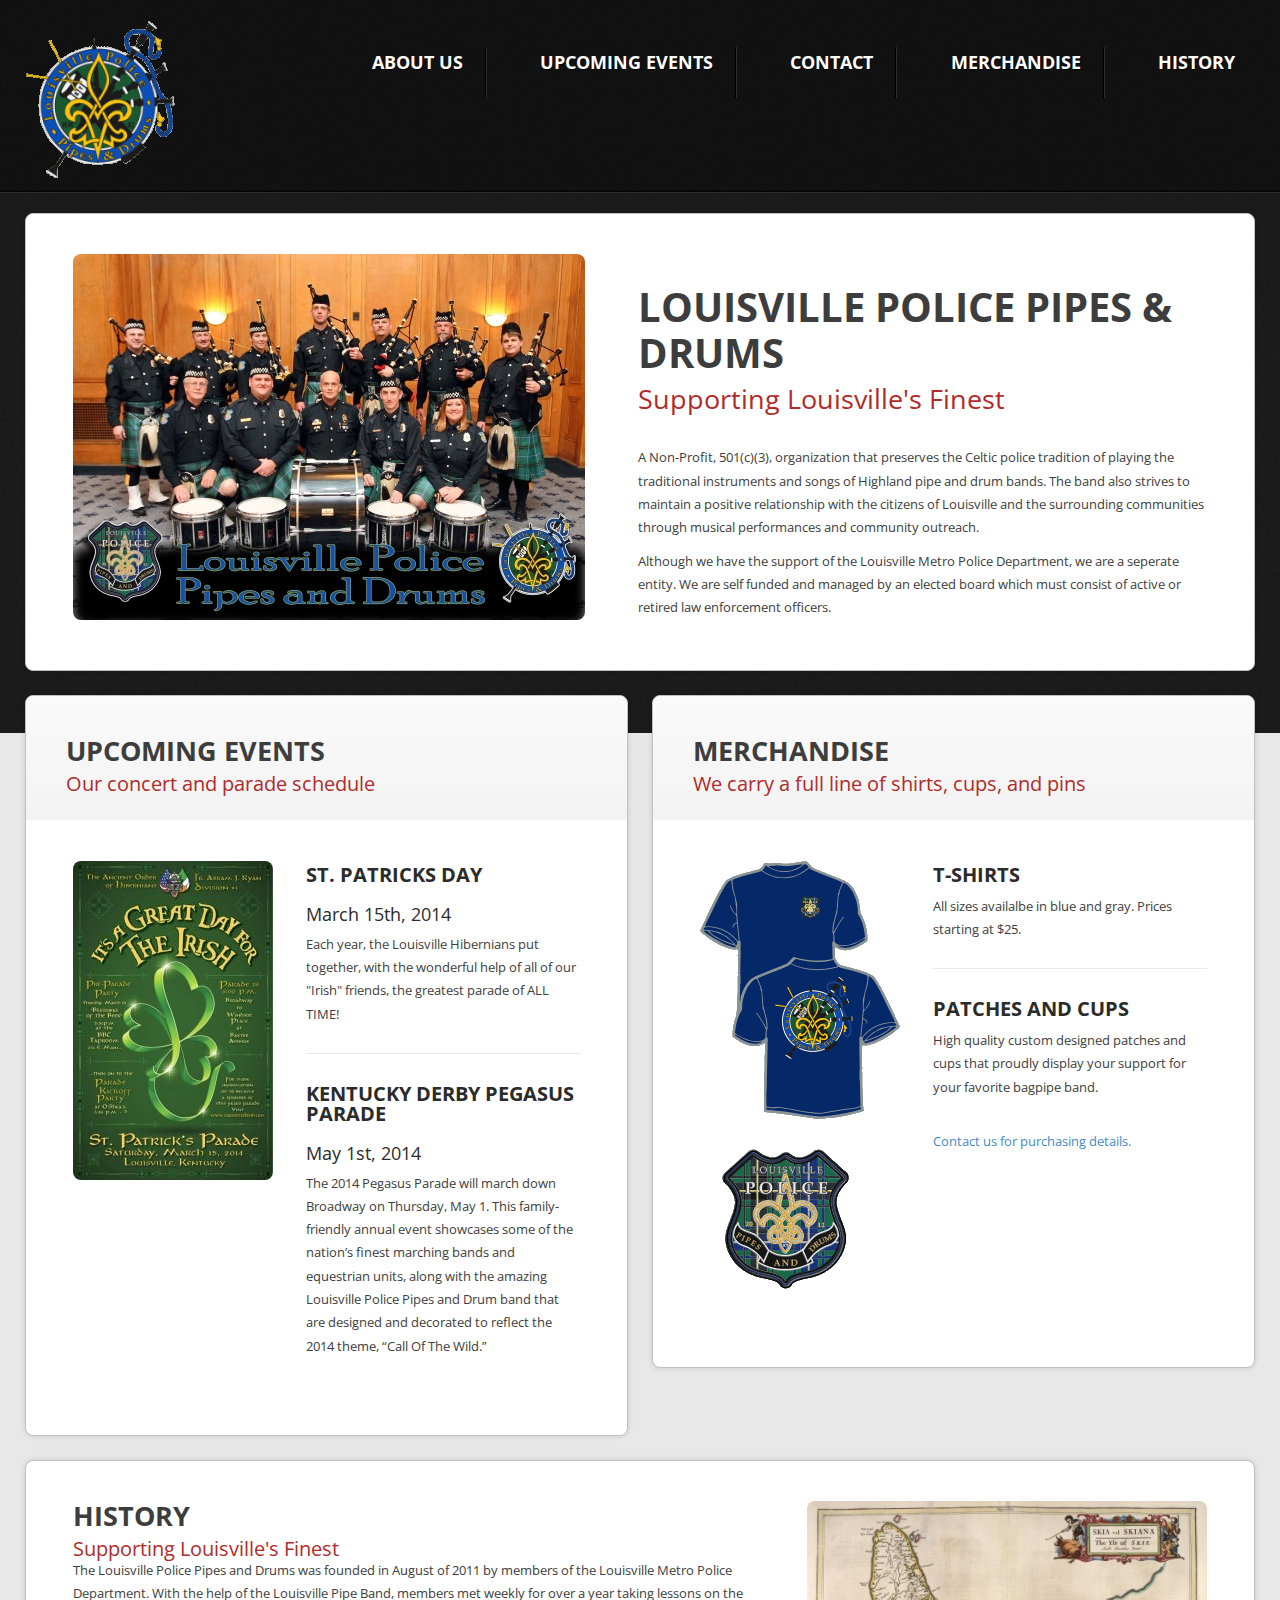
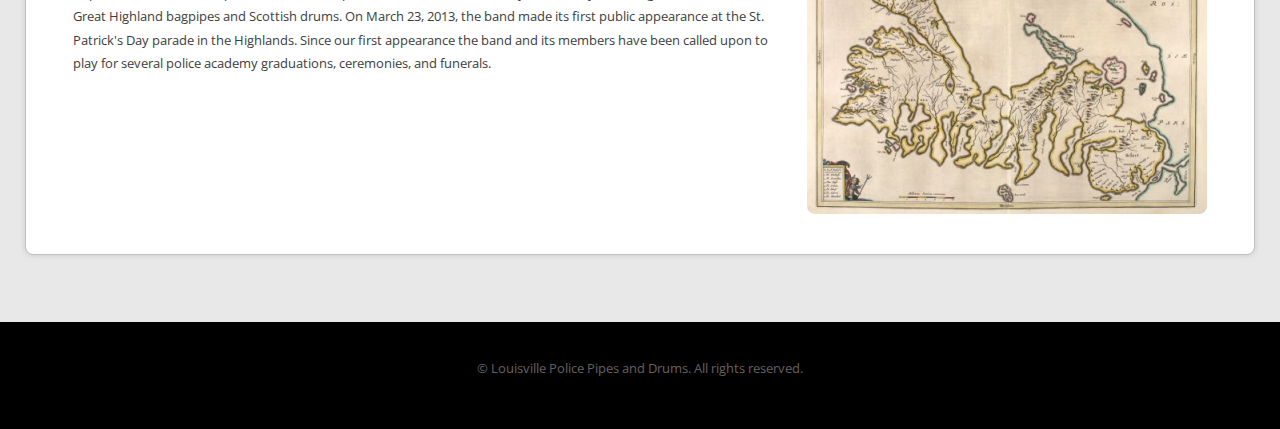
<file: index.html>
﻿<!DOCTYPE HTML>
<html>
	<head>      
		<title>Louisville Police Pipes and Drums</title>
		<meta http-equiv="content-type" content="text/html; charset=utf-8" />
		<meta name="description" content="" />
		<meta name="keywords" content="bagpipe" />
	    <link href="http://fonts.googleapis.com/css?family=Open+Sans:400,600,700,300|Open+Sans+Condensed:300,700" rel="stylesheet" />
	    <!--	<script src="//code.jquery.com/jquery-1.8.3.min.js"></script>
	        <script>window.jQuery || document.write('<script src="js/jquery-1.8.3.min.js">\x3C/script>')</script>
	        <script src="//code.jquery.com/ui/1.8.3/jquery-ui.min.js"></script>
	        <script>window.jQuery.ui || document.write('<script src="js/jquery-ui.min.js">\x3C/script>')</script>-->
	    <script src="js/jquery-1.8.3.min.js"></script>       
        <script src="js/bootstrap.min.js"></script>
		<script src="css/5grid/init.js?use=mobile,desktop,1000px&amp;mobileUI=1&amp;mobileUI.theme=none"></script>
<!--		<script src="js/jquery.dropotron-1.2.js"></script>-->
		<script src="js/init.js"></script>
	    <noscript>
	        <link rel="stylesheet" href="css/5grid/core.css" />
	        <link rel="stylesheet" href="css/5grid/core-desktop.css" />
	        <link rel="stylesheet" href="css/5grid/core-1200px.css" />
	        <link rel="stylesheet" href="css/5grid/core-noscript.css" />
	        <link rel="stylesheet" href="css/style.css" />
	        <link rel="stylesheet" href="css/style-desktop.css" />  
		                 
	    </noscript>
          
        <link href="css/bootstrap.min.css" rel="stylesheet" /> 
        
		<!--[if lte IE 9]><link rel="stylesheet" href="css/ie9.css" /><![endif]-->
		<!--[if lte IE 8]><link rel="stylesheet" href="css/ie8.css" /><![endif]-->
		<!--[if lte IE 7]><link rel="stylesheet" href="css/ie7.css" /><![endif]-->
	</head>
	<body class="homepage">

		<!-- Header Wrapper -->
			<div id="header-wrapper">					
			
				<div class="5grid-layout">					
					<div class="row">											
						<div class="12u">
						    <header id="header">
						       <img src="images\seal.gif">
                               		    	
							    <nav id="nav" class="mobileUI-site-nav">	
							        <ul>
							            <li class="first current_page_item"><a href="index.html#about">About Us</a></li>																            																					
							            <li><a href="index.html#events">Upcoming Events</a></li>
							            <li><a id="opener" style="cursor: pointer;" data-toggle="modal" data-target="#myModal">Contact</a></li>
                                    
							            <li>
							                <a href="index.html#swag">Merchandise</a><br />												
							                <!--<ul>
							                        <li><a href="index.html#pin">Pins</a></li>														
							                        <li>
							                            <span class="arrow">T-Shirts</span>
							                            <ul>
							                                <li><a href="index.html#shirtnavy">Navy</a></li>
							                                <li><a href="index.html#shirtgray">Gray</a></li>																
							                            </ul>
							                        </li>
							                        <li><a href="index.html#hat">Hats</a></li>
							                        <li><a href="index.html#cup">Cups</a></li>														
							                    </ul>-->
							            </li>
                                        <li><a href="index.html#history">History</a></li>
							        </ul>
							</nav>
						    </header>
                        </div>					
														
				</div>
			</div>
		    </div>
		<!-- Main Wrapper -->
			<div id="wrapper">
					
			<!-- Main Wrapper -->
				<div id="main-wrapper">
					<div class="5grid-layout">
						<div class="row">
							<div id="main" class="12u">
								
							    <!-- Main -->
                                    <a id ="about"></a>
									<article class="box box-standard">
									    <div class="content">
									        <a href="index.html" class="image image-left image-left-solo"><img src="images\MAC2627.JPG" alt=""></a>
									        <h2>Louisville Police Pipes & Drums</h2>
									        <span class="subheading">Supporting Louisville's Finest</span>
									        <p>A Non-Profit, 501(c)(3), organization that preserves the Celtic police tradition of playing the traditional instruments and songs of Highland pipe and drum bands. The band also strives to maintain a positive relationship with the citizens of Louisville and the surrounding communities through musical performances and community outreach.</p>
									        <p>Although we have the support of the Louisville Metro Police Department, we are a seperate entity.  We are self funded and managed by an elected board which must consist of active or retired law enforcement officers.</p>											
									    </div>
                                        
									    <a id="contact"></a>

									</article>								
							</div>
						</div>
						

						<!-- Upcoming Events / Swag -->
						<div id="two-column" class="row">

							<div class="6u">
							    <a id="events"></a>
								<section class="box box-standard">
									<div class="box-heading">
										<h2>Upcoming Events</h2>
										<span class="subheading">Our concert and parade schedule</span>
									</div>
									<div class="content">
										<a href="http://www.louisvilleirish.com/st-patricks-day-parade" class="image image-left image-left-solo"><img src="images/St-Patricks-Day-Parade-Louisville-2014_0_0.jpg" alt=""></a>
										<ul class="style4">
											<li class="first">
												<h3><a href="http://www.louisvilleirish.com/st-patricks-day-parade" target="_blank">St. Patricks Day</a></h3>
												<h4><a href="http://www.louisvilleirish.com/st-patricks-day-parade" target="_blank">March 15th, 2014</a></h4>
												<p>Each year, the Louisville Hibernians put together, with the wonderful help of all of our "Irish" friends, the greatest parade of ALL TIME!</p>
											</li>
											<li>
											    <h3><a href="http://discover.kdf.org/republic-bank-pegasus-parade/" target="_blank">Kentucky Derby Pegasus Parade</a></h3>
                                                <h4><a href="http://discover.kdf.org/republic-bank-pegasus-parade/" target="_blank">May 1st, 2014</a></h4>
												<p>The 2014 Pegasus Parade will march down Broadway on Thursday, May 1. This family-friendly annual event showcases some of the nation’s finest marching bands and equestrian units, along with the amazing Louisville Police Pipes and Drum band that are designed and decorated to reflect the 2014 theme, “Call Of The Wild.”</a></p>
											</li>
										</ul>
									</div>
								</section>
								
							</div>

							<div class="6u">
							
							    <section class="box box-standard">
                                    <a id="swag"></a>
									<div class="box-heading">
										<h2>Merchandise</h2>
										<span class="subheading">We carry a full line of shirts, cups, and pins</a></span>
									</div>
								    <div class="content">
								        
								        <a href="index.html#swag" class="image image-left"><img src="images/shirtpatch.gif" alt=""></a>                                       
								        <ul class="style4">
								            <li class="first">
								                <h3><a href="index.html#swag">T-shirts</a></h3>
								                <p>All sizes availalbe in blue and gray.  Prices starting at $25.</p>
								            </li>
								            <li>
								                <h3><a href="index.html#swag">Patches and Cups</a></h3>
								                <p>High quality custom designed patches and cups that proudly display your support for your favorite bagpipe band.</p>
								            </li>
								        </ul>
                                        
                                        <a id="A3" style="cursor: pointer;" data-toggle="modal" data-target="#myModal">Contact us for purchasing details.</a>
								    </div>
							    </section>
                                                               
							
							</div>

						</div>
						<!-- Upcoming Events / Swag -->
                        
                        <!-- History -->
					    <div class="row">
					        <div id="Div1" class="12u">
								
					            <!-- Main -->
					            <a id ="history"></a>
					            <article class="box box-standard">
					                <div class="content">
					                    <a href="index.html#history" class="image image-right image-right-solo"><img src="images\skye.jpg" width="200" alt=""></a>					                
					                    <h2>History</h2>
					                    <span class="subheading">Supporting Louisville's Finest</span>
					                    <p>The Louisville Police Pipes and Drums was founded in August of 2011 by members of the Louisville Metro Police Department.  
					                        With the help of the Louisville Pipe Band, members met weekly for over a year taking lessons on the Great Highland bagpipes and Scottish drums.  
					                        On March 23, 2013, the band made its first public appearance at the St. Patrick's Day parade in the Highlands.  
					                        Since our first appearance the band and its members have been called upon to play for several police academy graduations, ceremonies, and funerals. </p>											
					                </div>
					            </article>								
					        </div>
					    </div>
					    <!-- History -->
                  


					    </div>
				</div>			
			</div>
		<!-- Main Wrapper Ends Here -->


		<!-- Footer Wrapper -->
			<div id="footer-wrapper">
			
				<!-- Footer -->
					<footer id="footer" class="5grid-layout">
					
						<!-- Copyright -->
							<div class="row">
							    <div id="copyright">
							        &copy; Louisville Police Pipes and Drums. All rights reserved. 
							    </div>
                             
							</div>
						<!-- Copyright Ends Here -->


					</footer>

			</div>
	    <!-- Footer Wrapper Ends Here -->

<div class="modal fade" id="myModal" tabindex="-1" role="dialog" aria-labelledby="myModalLabel" aria-hidden="true">
  <div class="modal-dialog">
    <div class="modal-content">
      <div class="modal-header">
        <button type="button" class="close" data-dismiss="modal" aria-hidden="true">&times;</button>
        <h4 class="modal-title" id="myModalLabel">Contact Us</h4>
      </div>
      <div class="modal-body">
          <address>
              <strong>Louisville Police Pipes and Drums</strong><br>
              P.O. Box 2545<br>
              Louisville, KY 40201<br>              
          </address>
      </div>
      
    </div>
  </div>
</div>

	</body>
</html>
</file>
<file: css/5grid/core.css>
/*****************************************************************/
/* 5grid 0.4.1 by n33.co | MIT+GPLv2 license licensed            */
/* core.css: Core stylesheet                                     */
/*****************************************************************/

/**************************************************/
/* Resets (by meyerweb.com/eric/tools/css/reset/) */
/**************************************************/

	html, body, div, span, applet, object, iframe, h1, h2, h3, h4, h5, h6, p, blockquote, pre, a, abbr, acronym, address, big, cite, code, del, dfn, em, img, ins, kbd, q, s, samp, small, strike, strong, sub, sup, tt, var, b, u, i, center, dl, dt, dd, ol, ul, li, fieldset, form, label, legend, table, caption, tbody, tfoot, thead, tr, th, td, article, aside, canvas, details, embed, figure, figcaption, footer, header, hgroup, menu, nav, output, ruby, section, summary, time, mark, audio, video {
		margin: 0;
		padding: 0;
		border: 0;
		font-size: 100%;
		font: inherit;
		vertical-align: baseline;
	}

	article, aside, details, figcaption, figure, footer, header, hgroup, menu, nav, section {
		display: block;
	}

	body {
		line-height: 1;
	}

	ol, ul {
		list-style: none;
	}

	blockquote, q {
		quotes: none;
	}

	blockquote:before, blockquote:after, q:before, q:after {
		content: '';
		content: none;
	}

	table {
		border-collapse: collapse;
		border-spacing: 0;
	}

/*********************/
/* Grid              */
/*********************/

	.\35 grid .\31 2u { width: 100%; } .\35 grid .\31 1u { width: 91.5%; } .\35 grid .\31 0u { width: 83%; } .\35 grid .\39 u { width: 74.5%; } .\35 grid .\38 u { width: 66%; } .\35 grid .\37 u { width: 57.5%; } .\35 grid .\36 u { width: 49%; } .\35 grid .\35 u { width: 40.5%; } .\35 grid .\34 u { width: 32%; } .\35 grid .\33 u { width: 23.5%; } .\35 grid .\32 u { width: 15%; } .\35 grid .\31 u { width: 6.5%; }
	
	.\35 grid .\31 u, .\35 grid .\32 u, .\35 grid .\33 u, .\35 grid .\34 u, .\35 grid .\35 u, .\35 grid .\36 u, .\35 grid .\37 u, .\35 grid .\38 u, .\35 grid .\39 u, .\35 grid .\31 0u, .\35 grid .\31 1u, .\35 grid .\31 2u {
		margin: 1% 0 1% 2%;
		float: left;
	}

	.\35 grid:after {
		content: '';
		display: block;
		clear: both;
		height: 0;
	}

	.\35 grid-flush .\31 2u { width: 100% !important; } .\35 grid-flush .\31 1u { width: 91.6666666667% !important; } .\35 grid-flush .\31 0u { width: 83.3333333333% !important; } .\35 grid-flush .\39 u { width: 75% !important; } .\35 grid-flush .\38 u { width: 66.6666666667% !important; } .\35 grid-flush .\37 u { width: 58.3333333333% !important; } .\35 grid-flush .\36 u { width: 50% !important; } .\35 grid-flush .\35 u { width: 41.6666666667% !important; } .\35 grid-flush .\34 u { width: 33.3333333333% !important; } .\35 grid-flush .\33 u { width: 25% !important; } .\35 grid-flush .\32 u { width: 16.6666666667% !important; } .\35 grid-flush .\31 u { width: 8.3333333333% !important; }

	.\35 grid-flush .\31 u, .\35 grid-flush .\32 u, .\35 grid-flush .\33 u, .\35 grid-flush .\34 u, .\35 grid-flush .\35 u, .\35 grid-flush .\36 u, .\35 grid-flush .\37 u, .\35 grid-flush .\38 u, .\35 grid-flush .\39 u, .\35 grid-flush .\31 0u, .\35 grid-flush .\31 1u, .\35 grid-flush .\31 2u {
		margin: 0 !important;
	}

	.do-5grid .do-12u { width: 100%; } .do-5grid .do-11u { width: 91.5%; } .do-5grid .do-10u { width: 83%; } .do-5grid .do-9u { width: 74.5%; } .do-5grid .do-8u { width: 66%; } .do-5grid .do-7u { width: 57.5%; } .do-5grid .do-6u { width: 49%; } .do-5grid .do-5u { width: 40.5%; } .do-5grid .do-4u { width: 32%; } .do-5grid .do-3u { width: 23.5%; } .do-5grid .do-2u { width: 15%; } .do-5grid .do-1u { width: 6.5%; }
	
	.do-5grid .do-1u, .do-5grid .do-2u, .do-5grid .do-3u, .do-5grid .do-4u, .do-5grid .do-5u, .do-5grid .do-6u, .do-5grid .do-7u, .do-5grid .do-8u, .do-5grid .do-9u, .do-5grid .do-10u, .do-5grid .do-11u, .do-5grid .do-12u {
		margin: 1% 0 1% 2%;
		float: left;
	}

	.do-5grid:after {
		content: '';
		display: block;
		clear: both;
		height: 0;
	}

	.do-5grid-flush .do-12u { width: 100%; } .do-5grid-flush .do-11u { width: 91.6666666667%; } .do-5grid-flush .do-10u { width: 83.3333333333%; } .do-5grid-flush .do-9u { width: 75%; } .do-5grid-flush .do-8u { width: 66.6666666667%; } .do-5grid-flush .do-7u { width: 58.3333333333%; } .do-5grid-flush .do-6u { width: 50%; } .do-5grid-flush .do-5u { width: 41.6666666667%; } .do-5grid-flush .do-4u { width: 33.3333333333%; } .do-5grid-flush .do-3u { width: 25%; } .do-5grid-flush .do-2u { width: 16.6666666667%; } .do-5grid-flush .do-1u { width: 8.3333333333%; }

	.do-5grid-flush .do-1u, .do-5grid-flush .do-2u, .do-5grid-flush .do-3u, .do-5grid-flush .do-4u, .do-5grid-flush .do-5u, .do-5grid-flush .do-6u, .do-5grid-flush .do-7u, .do-5grid-flush .do-8u, .do-5grid-flush .do-9u, .do-5grid-flush .do-10u, .do-5grid-flush .do-11u, .do-5grid-flush .do-12u {
		margin: 0 !important;
	}

/*********************/
/* Mobile            */
/*********************/

	#mobileUI-site-titlebar {
		text-align: center;
	}
	
	#mobileUI-site-nav-opener {
		top: 0;
		left: 0;
	}
	
	#mobileUI-site-nav {
	}

		#mobileUI-site-nav-inner {
		}
	
		.mobileUI-site-nav-link {
			display: block;
		}
	
		.mobileUI-site-nav-link .indent-1 { display: inline-block; width: 1em; }
		.mobileUI-site-nav-link .indent-2 { display: inline-block; width: 2em; }
		.mobileUI-site-nav-link .indent-3 { display: inline-block; width: 3em; }
		.mobileUI-site-nav-link .indent-4 { display: inline-block; width: 4em; }
		.mobileUI-site-nav-link .indent-5 { display: inline-block; width: 5em; }
		.mobileUI-site-nav-link .indent-6 { display: inline-block; width: 6em; }
		.mobileUI-site-nav-link .indent-7 { display: inline-block; width: 7em; }
		.mobileUI-site-nav-link .indent-8 { display: inline-block; width: 8em; }
		.mobileUI-site-nav-link .indent-9 { display: inline-block; width: 9em; }
		.mobileUI-site-nav-link .indent-10 { display: inline-block; width: 10em; }
</file>
<file: css/5grid/core-desktop.css>
/*****************************************************************/
/* 5grid 0.4.1 by n33.co | MIT+GPLv2 license licensed            */
/* core-desktop.css: Core (desktop) stylesheet                   */
/*****************************************************************/

.\35 grid .row:after { content: ''; display: block; clear: both; height: 0; } 
.\35 grid .row > :first-child { margin-left: 0; } 
.\35 grid .row:first-child > * { margin-top: 20px; } 
.\35 grid .row:last-child > * { margin-bottom: 0; }
.\35 grid .offset-1u:first-child { margin-left: 8.5% !important; } 
.\35 grid .offset-2u:first-child { margin-left: 17% !important; } 
.\35 grid .offset-3u:first-child { margin-left: 25.5% !important; } 
.\35 grid .offset-4u:first-child { margin-left: 34% !important; } 
.\35 grid .offset-5u:first-child { margin-left: 42.5% !important; } 
.\35 grid .offset-6u:first-child { margin-left: 51% !important; } 
.\35 grid .offset-7u:first-child { margin-left: 59.5% !important; } 
.\35 grid .offset-8u:first-child { margin-left: 68% !important; } 
.\35 grid .offset-9u:first-child { margin-left: 76.5% !important; } 
.\35 grid .offset-10u:first-child { margin-left: 85% !important; } 
.\35 grid .offset-11u:first-child { margin-left: 93.5% !important; } 
.\35 grid .offset-1u { margin-left: 10.5% !important; } 
.\35 grid .offset-2u { margin-left: 19% !important; } 
.\35 grid .offset-3u { margin-left: 27.5% !important; } 
.\35 grid .offset-4u { margin-left: 36% !important; } 
.\35 grid .offset-5u { margin-left: 44.5% !important; } 
.\35 grid .offset-6u { margin-left: 53% !important; } 
.\35 grid .offset-7u { margin-left: 61.5% !important; } 
.\35 grid .offset-8u { margin-left: 70% !important; } 
.\35 grid .offset-9u { margin-left: 78.5% !important; } 
.\35 grid .offset-10u { margin-left: 87% !important; } 
.\35 grid .offset-11u { margin-left: 95.5% !important; }
</file>
<file: css/5grid/core-1200px.css>
/*****************************************************************/
/* 5grid 0.4.1 by n33.co | MIT+GPLv2 license licensed            */
/* core-1200px.css: 1200px                                       */
/*****************************************************************/

/*********************/
/* 1200px            */
/*********************/

	.\35 grid-layout {
		width: 1200px;
		margin: 0 auto;
	}
</file>
<file: css/5grid/core-noscript.css>
/*****************************************************************/
/* 5grid 0.4.1 by n33.co | MIT+GPLv2 license licensed            */
/* noscript-1000px.css: Kludgey noscript stylesheet              */
/*****************************************************************/

/*********************/
/* Base Grid         */
/*********************/

	.\35 grid-layout .\31 2u { width: 100%; } 
	.\35 grid-layout .\31 1u { width: 91.5%; } 
	.\35 grid-layout .\31 0u { width: 83%; } 
	.\35 grid-layout .\39 u { width: 74.5%; } 
	.\35 grid-layout .\38 u { width: 66%; }
	.\35 grid-layout .\37 u { width: 57.5%; } 
	.\35 grid-layout .\36 u { width: 49%; } 
	.\35 grid-layout .\35 u { width: 40.5%; } 
	.\35 grid-layout .\34 u { width: 32%; } 
	.\35 grid-layout .\33 u { width: 23.5%; } 
	.\35 grid-layout .\32 u { width: 15%; } 
	.\35 grid-layout .\31 u { width: 6.5%; }

	.\35 grid-layout .\31 u, .\35 grid-layout .\32 u, .\35 grid-layout .\33 u, .\35 grid-layout .\34 u, .\35 grid-layout .\35 u, .\35 grid-layout .\36 u, .\35 grid-layout .\37 u, .\35 grid-layout .\38 u, .\35 grid-layout .\39 u, .\35 grid-layout .\31 0u, .\35 grid-layout .\31 1u, .\35 grid-layout .\31 2u {
		margin: 1% 0 1% 2%;
		float: left;
	}

	.\35 grid-layout:after {
		content: '';
		display: block;
		clear: both;
		height: 0;
	}

/*********************/
/* Desktop           */
/*********************/

	.\35 grid-layout .row:after { content: ''; display: block; clear: both; height: 0; } 
	.\35 grid-layout .row > :first-child { margin-left: 0; } 
	.\35 grid-layout .row:first-child > * { margin-top: 0; } 
	.\35 grid-layout .row:last-child > * { margin-bottom: 0; }
	.\35 grid-layout .offset-1u:first-child { margin-left: 8.5% !important; } 
	.\35 grid-layout .offset-2u:first-child { margin-left: 17% !important; } 
	.\35 grid-layout .offset-3u:first-child { margin-left: 25.5% !important; } 
	.\35 grid-layout .offset-4u:first-child { margin-left: 34% !important; } 
	.\35 grid-layout .offset-5u:first-child { margin-left: 42.5% !important; } 
	.\35 grid-layout .offset-6u:first-child { margin-left: 51% !important; } 
	.\35 grid-layout .offset-7u:first-child { margin-left: 59.5% !important; } 
	.\35 grid-layout .offset-8u:first-child { margin-left: 68% !important; } 
	.\35 grid-layout .offset-9u:first-child { margin-left: 76.5% !important; } 
	.\35 grid-layout .offset-10u:first-child { margin-left: 85% !important; } 
	.\35 grid-layout .offset-11u:first-child { margin-left: 93.5% !important; } 
	.\35 grid-layout .offset-1u { margin-left: 10.5% !important; } 
	.\35 grid-layout .offset-2u { margin-left: 19% !important; } 
	.\35 grid-layout .offset-3u { margin-left: 27.5% !important; } 
	.\35 grid-layout .offset-4u { margin-left: 36% !important; } 
	.\35 grid-layout .offset-5u { margin-left: 44.5% !important; } 
	.\35 grid-layout .offset-6u { margin-left: 53% !important; } 
	.\35 grid-layout .offset-7u { margin-left: 61.5% !important; } 
	.\35 grid-layout .offset-8u { margin-left: 70% !important; } 
	.\35 grid-layout .offset-9u { margin-left: 78.5% !important; } 
	.\35 grid-layout .offset-10u { margin-left: 87% !important; } 
	.\35 grid-layout .offset-11u { margin-left: 95.5% !important; }
</file>
<file: css/style.css>
/*********************************************************************************/
/* Basic                                                                         */
/*********************************************************************************/

	*
	{
		-webkit-box-sizing: border-box;
		-moz-box-sizing: border-box;
		box-sizing: border-box;
	}

	body
	{
		background: #000000;
		font-family: 'Open Sans', sans-serif;
		font-size: 10pt;
		color: #3d3d3d;
	}
	
	h1, h2, h3
	{
		text-transform: uppercase;
		font-family: 'Open Sans Condensed', sans-serif;
		font-weight: 700;
	}
	
	h2
	{
		font-size: 2em;
		line-height: 1.15em;
	}

	form
	{
	}
	
		form input,
		form select,
		form textarea
		{
			-webkit-appearance: none;
		}
			
	br.clear
	{
		clear: both;
	}
	
	p, ul, ol, dl, table
	{
		margin-bottom: 1em;
	}
	
	p
	{
		line-height: 1.75em;
	}
	
	section,
	article
	{
		margin-bottom: 3em;
	}
	
	section > :last-child,
	article > :last-child
	{
		margin-bottom: 0;
	}

	section:last-child,
	article:last-child
	{
		margin-bottom: 0;
	}

	.image
	{
		display: inline-block;
	}
	
		.image img
		{
			display: block;
			width: 100%;
			border-radius: 8px;
		}

	.image-full
	{
		display: block;
		width: 100%;
		margin: 0 0 2em 0;
	}
	
	.image-left
	{
		float: left;
		margin: 0 2.50em 2em 0;
	}

    .image-right
	{
		float: right;
		margin: 0 0 2em 2.50em;
	}
	
	.image-centered
	{
		display: block;
		margin: 0 0 2em 0;
	}

		.image-centered img
		{
			margin: 0 auto;
			width: auto;
		}


	.button
	{
		display: inline-block;
		background: #3a3a3a;
		background-image: -moz-linear-gradient(top, #333333, #1b1b1b);
		background-image: -webkit-linear-gradient(top, #333333, #1b1b1b);
		background-image: -o-linear-gradient(top, #333333, #1b1b1b);
		background-image: -ms-linear-gradient(top, #333333, #1b1b1b);
		background-image: linear-gradient(top, #333333, #1b1b1b);
		border: 1px solid #000000;
		box-shadow: inset 0px 1px 0px #7a7a7a, inset 0px 0px 1px #4e4e4e, inset 0px 0px 2px #414141;
		border-radius: 7px;
		text-shadow: -1px -1px 0 rgba(0,0,0,1);
		color: #fff !important;
		text-decoration: none;
		text-transform: uppercase;
		font-family: 'Open Sans Condensed', sans-serif;
		font-weight: 800;
		font-size: 1.20em;
		padding: 1.1em 2em 1.1em 2em;
		outline: 0;
	}
	
		.button:hover
		{
			background-image: -moz-linear-gradient(top, #383838, #1b1b1b);
			background-image: -webkit-linear-gradient(top, #383838, #1b1b1b);
			background-image: -o-linear-gradient(top, #383838, #1b1b1b);
			background-image: -ms-linear-gradient(top, #383838, #1b1b1b);
			background-image: linear-gradient(top, #383838, #1b1b1b);
		}
	
		.button:active
		{
			background-image: -moz-linear-gradient(top, #1b1b1b, #333333);
			background-image: -webkit-linear-gradient(top, #1b1b1b, #333333);
			background-image: -o-linear-gradient(top, #1b1b1b, #333333);
			background-image: -ms-linear-gradient(top, #1b1b1b, #333333);
			background-image: linear-gradient(top, #1b1b1b, #333333);
		}
	
		.button-icon
		{
			position: relative;
		}
		
			.button-icon:after
			{
				content: '';
				display: inline-block;
				width: 32px;
				height: 32px;
				background: url('images/icons.png');
				position: absolute;
				top: 50%;
			}
			
			.button-icon:before
			{
				content: '';
				display: inline;
				width: 32px;
				padding-left: 25px;
				margin-left: 0.25em;
			}
			
			.button-icon-page-small:after
			{
				margin-top: -22px;
				background-position: -30px 0px;
				left: 1.20em;
			}

			.button-icon-page:after
			{
				margin-top: -18px;
				background-position: -6px 0px;
				left: 2em;
			}


			.button-icon-check:after
			{
				background-position: 0px 0px;
			}
			
			.button-icon-rarrow:after
			{
				background-position: -32px 0px;
			}
			
			.button-icon-info:after
			{
				background-position: -64px 0px;
			}
			
			.button-icon-paper:after
			{
				background-position: -96px 0px;
			}
			
		.button-small
		{
			padding: 1em 1em 1em 1em;
			line-height: 1em;
		}
	
		.button-medium
		{
			border-radius: 8px;
			font-size: 1.25em;
			padding: 1em 2.25em 1em 2.25em;
		}

		.button-big
		{
			border-radius: 8px;
			font-size: 1.5em;
			padding: 1em 2.25em 1em 2.25em;
		}

		.button-huge
		{
			border-radius: 8px;
			font-size: 1.8em;
			padding: 1em 3em 1em 3em;
		}
		
		.button-padding
		{
			margin-top: 1.40em;
		}

		.button-alt
		{
			background: #862222;
			background: -moz-linear-gradient(top, #a32b2b, #701c1c);
			background: -webkit-linear-gradient(top, #a32b2b, #701c1c);
			background: -ms-linear-gradient(top, #a32b2b, #701c1c);
			background: -o-linear-gradient(top, #a32b2b, #701c1c);
			background: linear-gradient(top, #a32b2b, #701c1c);		
			border: 1px solid #000000;
			box-shadow: inset 0px 1px 0px #d35a5a, inset 0px 0px 1px #af4242, inset 0px 0px 2px #8b3838;
		}

			.button-alt:hover
			{
				background-image: -moz-linear-gradient(top, #ad2f2f, #701c1c);
				background-image: -webkit-linear-gradient(top, #ad2f2f, #701c1c);
				background-image: -o-linear-gradient(top, #ad2f2f, #701c1c);
				background-image: -ms-linear-gradient(top, #ad2f2f, #701c1c);
				background-image: linear-gradient(top, #ad2f2f, #701c1c);
			}

			.button-alt:active
			{
				background-image: -moz-linear-gradient(top, #701c1c, #a32b2b);
				background-image: -webkit-linear-gradient(top, #701c1c, #a32b2b);
				background-image: -o-linear-gradient(top, #701c1c, #a32b2b);
				background-image: -ms-linear-gradient(top, #701c1c, #a32b2b);
				background-image: linear-gradient(top, #701c1c, #a32b2b);
			}

		.button-alt-border
		{
			border: 1px solid #540f0f;
		}

	ul.style1
	{
		padding: 1em 0em 1em 0em;
	}
	
		ul.style1 li
		{
			padding: 1em 0em 1em 0em;
			border-top: 1px solid #e8e8e8;
		}
		
		ul.style1 a
		{
			color: #6e6d6d;
		}
		
			ul.style1 a:hover
			{
				text-decoration: none;
			}
			
		ul.style1 .first
		{
			padding-top: 0em;
			border-top: none;
		}
	
	ul.style2
	{
		padding-top: 0.40em;
	}

		ul.style2 li
		{
			padding: 1.00em 0em 1.25em 0em;
			border-top: 1px solid  #671414;
			box-shadow: inset 0 1px 0 #bd3636;
		}
		
		ul.style2 a
		{
			color: #cab1b1;
		}
		
			ul.style2 a:hover
			{
				text-decoration: none;
			}
		
		ul.style2 .first
		{
			padding-top: 0;
			border-top: none;
			box-shadow: none;
		}

	ul.style3
	{
	}
	
		ul.style3 li
		{
			padding: 1.50em 0em 1.90em 0em;
			border-top: 1px solid #e8e8e8;
		}
		
		ul.style3 a
		{
			text-decoration: none;
			color: #6e6d6d;
		}
		
			ul.style3 a:hover
			{
				text-decoration: underline;
			}
			
		ul.style3 .posted
		{
			font-size: 0.90em;
			color: #b6b6b6;
		}
		
		ul.style3 .first
		{
			padding-top: 0em;
			border-top: none;
		}

	ul.style4
	{
		overflow: hidden;
		padding: 0.25em 0em 0em 0em;
	}
	
		ul.style4 li
		{
			padding: 2.25em 0em 1.25em 0em;
			border-top: 1px solid #e8e8e8;
		}
		
		ul.style4 a
		{
			text-decoration: none;
			color: #2b2b2b;
		}
		
			ul.style4 a:hover
			{
				text-decoration: underline;
			}
			
		ul.style4 h3
		{
			padding: 0em 0em 0.50em 0em;
			font-size: 1.50em;
		}
			
		ul.style4 .first
		{
			padding-top: 0em;
			border-top: none;
		}

	ul.style5
	{
		overflow: hidden;
		padding-top: 1em;
	}
		
		ul.style5 li
		{
			float: left;
			margin-right: 0.50em;
		}

	ol.style1
	{
	}

	.box
	{
		background: #FFFFFF;
		box-shadow: 0px 0px 5px 1px rgba(0,0,0,.10);
		border-radius: 8px;
		border: 1px solid #c0c0c0;
	}
		
		.box .content
		{
			overflow: hidden;
			/*border-top: 1px solid #dadada;*/
			padding: 3em 3.50em;
		}
		
	.box-heading
	{
		padding: 3em 3em 2em 3em;
		background: #f4f4f4;
		background-image: -moz-linear-gradient(top, #fafafa, #f3f3f3);
		background-image: -webkit-linear-gradient(top, #fafafa, #f3f3f3);
		background-image: -o-linear-gradient(top, #fafafa, #f3f3f3);
		background-image: -ms-linear-gradient(top, #fafafa, #f3f3f3);
		background-image: linear-gradient(top, #fafafa, #f3f3f3);
		border-radius: 8px 8px 0px 0px;
		border-bottom: 1px solid #FFFFFF;
	}
		
	.box-standard h2
	{
		padding: 0em 0em 0.25em 0em;
		font-size: 2em;
	}
	
	.box-standard .subheading
	{
		display: block;
		font-family: 'Open Sans Condensed', sans-serif;
		font-size: 1.50em;
		color: #b22b2b;
	}
	

	.box-post
	{
	}
	
	.box-featured-post
	{
	}

	.box-news
	{
	}
	
	.box-tweets
	{
	}

	.box-contact
	{
	}

/*********************************************************************************/
/* Wrappers                                                                      */
/*********************************************************************************/

	#wrapper
	{
		overflow: hidden;
		background: #e8e8e8;
	}
	
	.homepage #wrapper
	{
		background: #e8e8e8 url(images/bg02.jpg) repeat-x left top;
		padding-top: 0em;
	}

	#header-wrapper
	{
		overflow: hidden;
		background: url(images/bg01.jpg) left top;
		box-shadow: inset 0 0 0 0 #000000, inset 0 -2px 2px -1px #000000;
		border-bottom: 1px solid #2c2c2c;
	}
	
	#banner-wrapper
	{
		overflow: hidden;
	}
	
	#main-wrapper
	{
	}
	
	#footer-wrapper
	{
		overflow: hidden;
	}
	
/*********************************************************************************/
/* Footer                                                                        */
/*********************************************************************************/

	#footer
	{
		overflow: hidden;
		color: #cab1b1;
	}
	
		#footer h2
		{
			padding: 0em 0em 1em 0em;
			color: #FFFFFF;
		}

	
/*********************************************************************************/
/* Copyright                                                                     */
/*********************************************************************************/

	#copyright 
	{
		overflow: hidden;
		margin-top: 2em;
		padding: 1em 0em 4em 0em;
/*		border-top: 1px solid  #671414;
		box-shadow: inset 0 1px 0 #bd3636;
*/		
		text-align: center;
		color: #666161;
	}

/*********************************************************************************/
/* Two Column                                                                    */
/*********************************************************************************/

	#two-column 
	{
	}

	#two-column .image-left
	{
	}
</file>
<file: css/style-desktop.css>
/*********************************************************************************/
/* Basic                                                                         */
/*********************************************************************************/

	.image-left-solo,.image-right-solo
	{
		margin-bottom: 0;
	}

/*********************************************************************************/
/* Wrappers                                                                      */
/*********************************************************************************/

	#wrapper
	{
		padding: 4em 0em 5em 0em;
	}

	#header-wrapper
	{
	}
	
	#banner-wrapper
	{
	}
	
	#main-wrapper
	{
	}
	
	#footer-wrapper
	{
	}

/*********************************************************************************/
/* Header                                                                        */
/*********************************************************************************/

	#header
	{
		overflow: hidden;
		position: relative;
		padding: 0em 0 1em 0;
	}

		#header h1
		{
			margin-right: 0.50em;
			background: #6f1b1b;
			background: -moz-linear-gradient(top, #a12a2a, #6f1b1b);
			background: -webkit-linear-gradient(top, #a12a2a, #6f1b1b);
			background: -ms-linear-gradient(top, #a12a2a, #6f1b1b);
			background: -o-linear-gradient(top, #a12a2a, #6f1b1b);
			background: linear-gradient(top, #a12a2a, #6f1b1b);		
			border: 1px solid #000000;
			
			text-transform: uppercase;
			font-size: 2em;
			font-weight: 700;
			float: left;
			width: 130px;
			height: 130px;
			line-height: 125px;
			text-align: center;
			border-radius: 75px;
			background-image:url('images/seal.gif');
		}

			#header h1 a
			{
				text-decoration: none;
				color: #FFFFFF;
			}
			
		#header .slogan
		{
			display: block;
			padding: 3.2em 0em 0em 0em;
			font-family: 'Open Sans Condensed', sans-serif;
			font-size: 1.25em;
			color: #707070;
		}

/*********************************************************************************/
/* Nav                                                                           */
/*********************************************************************************/

	#nav
	{
		overflow: hidden;
		position: absolute;
		top: 2em;
		right: 0;
		font-family: 'Open Sans Condensed', sans-serif;
	}
	
		#nav ul
		{
			float: right;
			margin: 0em 0em 0em 0em;
			padding: 0;
			text-align: right;
		}
		
			#nav > ul > li > ul
			{
				display: none;
			}

		#nav li
		{
			display: inline-block;
			padding: .5em 1.50em 2em 4em;
			border-left: 1px solid #2d2d2d;
			box-shadow: 0px 0 0px #000, -1px 0 1px #000;
		}
		
		#nav .subnav
		{
			display: block;
		}
		
		#nav a
		{
			display: inline-block;
			text-decoration: none;
			text-transform: uppercase;
			text-shadow: 1px 1px 0px #000000;
			font-weight: 700;
			font-size: 1.35em;
			color: #FFFFFF;
			outline: 0;			
		}
		
		#nav span
		{
			display: block;
			padding: 0.50em 0em 0em 0em;
			font-size: 1.25em;
			color: #8f8f8f;
		}
		
		#nav .current_page_item a
		{
			color: #FFFFFF;
		}
		
		#nav .first
		{
			border-left: none;
			padding-left: .5em;
		}

	.dropotron
	{
		padding: 1.25em 1.5em 1.25em 1.5em;
		text-align: right;
		min-width: 15em;

		background-image: -moz-linear-gradient(top, rgba(40,40,40,0.99), rgba(25,25,25,0.97));
		background-image: -webkit-linear-gradient(top, rgba(40,40,40,0.99), rgba(25,25,25,0.97));
		background-image: -o-linear-gradient(top, rgba(40,40,40,0.99), rgba(25,25,25,0.97));
		background-image: -ms-linear-gradient(top, rgba(40,40,40,0.99), rgba(25,25,25,0.97));
		background-image: linear-gradient(top, rgba(40,40,40,0.99), rgba(25,25,25,0.97));
		border: 1px solid #000000;
		box-shadow: inset 0px 1px 0px #4a4a4a, inset 0px 0px 1px #4e4e4e, inset 0px 0px 2px #414141, 0px 2px 4px 0px rgba(0,0,0,0.5);
		border-radius: 7px;
		text-shadow: -1px -1px 0 rgba(0,0,0,1);
		color: #fff !important;
		text-decoration: none;
		text-transform: uppercase;
		font-family: 'Open Sans Condensed', sans-serif;
		font-weight: 800;
		font-size: 1em;
		outline: 0;
	}
	
		.dropotron-level-0
		{
			margin-top: -2.5em;
		}
	
		.dropotron li
		{
		}

		.dropotron a,
		.dropotron span
		{
			display: block;
			padding: 0.85em 0 0.85em 0;
			color: #aaa;
			text-decoration: none;
			box-shadow: 0px -1px 0px 0px rgba(255,255,255,0.15), 0px -2px 0px 0px rgba(0,0,0,0.5);
			outline: 0;
		}

		.dropotron li:first-child > a,
		.dropotron li:first-child > span
		{
			box-shadow: none;
		}

		.dropotron li:hover > a,
		.dropotron li:hover > span
		{
			color: #fff;
		}

/*********************************************************************************/
/* Banner                                                                        */
/*********************************************************************************/

	#banner
	{
		text-align: center;
		padding: 10em 0 8em 0;
	}
	
		#banner h2
		{
			padding: 0em 0em 0.50em 0em;
			font-size: 3.5em;
			color: #FFFFFF;
		}
		
		#banner .subtitle
		{
			font-size: 2em;
			font-family: 'Open Sans Condensed', sans-serif;
			color: #919191;
		}

/*********************************************************************************/
/* Footer                                                                        */
/*********************************************************************************/

	#footer
	{
		/*padding: 6em 0em 3em 0em;*/
	}

/*********************************************************************************/
/* Main                                                                          */
/*********************************************************************************/

	#main
	{
	}
	
		#main .image-left
		{
			margin-right: 4em;
		}
	
		.no-sidebar #main .image-left
		{
			width: 30%;
			margin-bottom: 1em;
			margin-right: 3em;
		}

		#main .box-standard h2
		{
			padding: 0.75em 0em 0.25em 0em;
			font-size: 3.00em !important;
		}
	
		#main .box-standard .subheading
		{
			padding: 0em 0em 1.25em 0em;
			font-size: 2em !important;
		}

/*********************************************************************************/
/* Content                                                                       */
/*********************************************************************************/

	#content
	{
	}
	
	.right-sidebar #content .image-left
	{
		width: 40%;
		margin-bottom: 1em;
		margin-right: 3em;
	}

	#content .box-standard h2
	{
		padding: 0.5em 0em 0.25em 0em;
		font-size: 3.00em !important;
	}

	#content .box-standard .subheading
	{
		padding: 0em 0em 1.5em 0em;
		font-size: 2em !important;
	}
</file>
<file: css/ie9.css>
/*********************************************************************************/
/* Basic                                                                         */
/*********************************************************************************/

	.button
	{
		background-image: url('images/button.svg');
	}
	
		.button:hover
		{
			background-image: url('images/button-hover.svg');
		}
	
		.button:active
		{
			background-image: url('images/button-active.svg');
		}

		.button-alt
		{
			background-image: url('images/button-alt.svg');
		}

			.button-alt:hover
			{
				background-image: url('images/button-alt-hover.svg');
			}

			.button-alt:active
			{
				background-image: url('images/button-alt-active.svg');
			}
			
	.box-heading
	{
		background-image: url('images/box-heading.svg');
	}

/*********************************************************************************/
/* Header                                                                        */
/*********************************************************************************/

	#header
	{
	}

		#header h1
		{
			background: linear-gradient(top, #a12a2a, #6f1b1b);		
			background-image: url('images/header-h1.svg');
		}
		
/*********************************************************************************/
/* Nav                                                                           */
/*********************************************************************************/

	.dropotron
	{
		background-image: linear-gradient(top, #2c2c2c, #1b1b1b);
		background-image: url('images/dropotron.svg');
	}
</file>
<file: css/ie8.css>
/*********************************************************************************/
/* Nav                                                                           */
/*********************************************************************************/

	.dropotron
	{
		background-color: #222;
	}
</file>
<file: css/ie7.css>
/*********************************************************************************/
/* Basic                                                                         */
/*********************************************************************************/

	.image-left
	{
		display: inline;
		width: auto;
	}

		.image-left img
		{
			display: inline;
			width: auto;
		}

/*********************************************************************************/
/* Nav                                                                           */
/*********************************************************************************/

	#nav
	{
	}
	
		#nav li
		{
			display: inline;
		}
		
/*********************************************************************************/
/* Copyright                                                                     */
/*********************************************************************************/

	#copyright 
	{
		width: 100%;
	}
</file>
